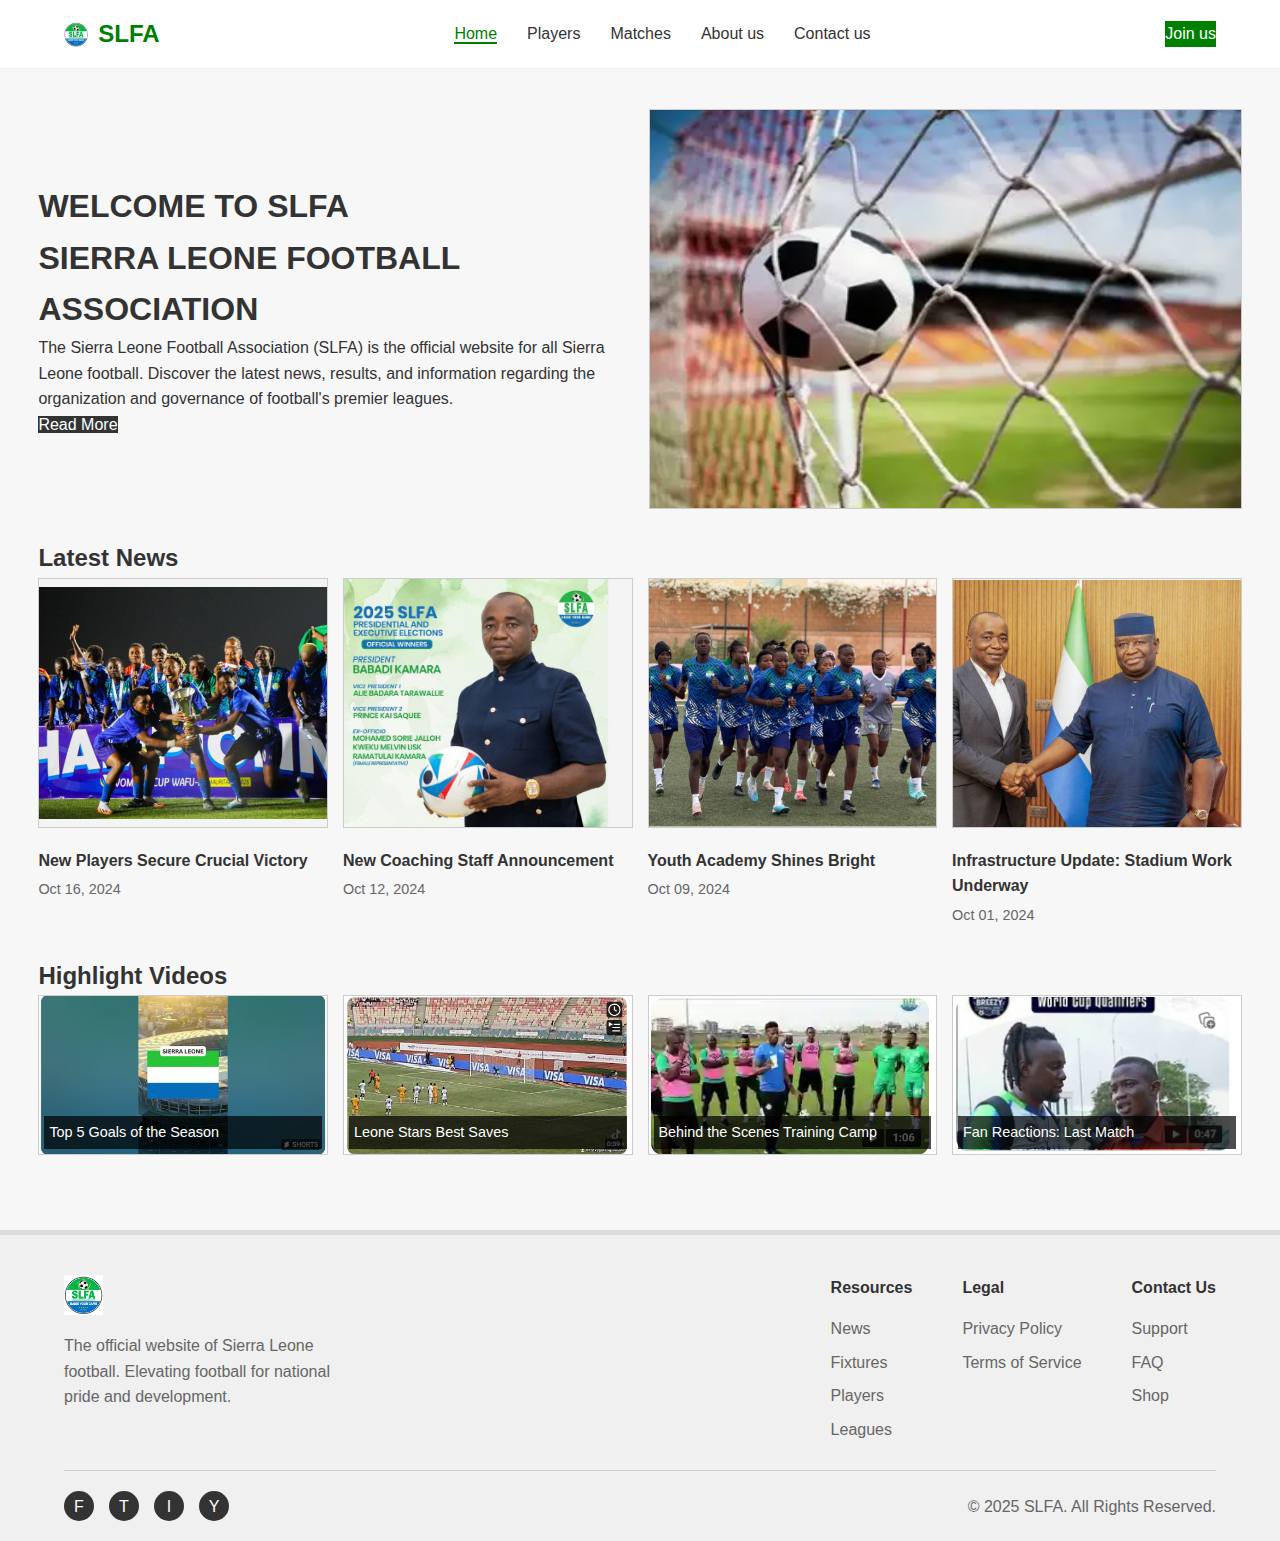
<file: index.html>
<!DOCTYPE html>

<html lang="en">

<head>

    <meta charset="UTF-8">

    <meta name="viewport" content="width=device-width, initial-scale=1.0">

    <title>SLFA Sierra Leone Football Association</title>

    <link rel="stylesheet" href="style.css"> 

    </head>

<body>



    <header class="main-header">

        <div class="logo">

            <img src="slfa-logo.png.png" alt="SLFA Logo"> 

            <span>SLFA</span>

        </div>

        <nav class="main-nav">

            <ul>

                <li><a href="index.html" class="active">Home</a></li>

                <li><a href="players.html">Players</a></li>

                <li><a href="matches.html">Matches</a></li>

                <li><a href="about.html">About us</a></li>

                <li><a href="contact.html">Contact us</a></li>

            </ul>

        </nav>

        <a href="#" class="join-btn">Join us</a>

    </header>



    <main>

        

        <section id="home" class="page-section home-content">

            <div class="hero-section">

                <div class="hero-text">

                    <h1>WELCOME TO SLFA <br> SIERRA LEONE FOOTBALL ASSOCIATION</h1>

                    <p>The Sierra Leone Football Association (SLFA) is the official website for all Sierra Leone football. Discover the latest news, results, and information regarding the organization and governance of football's premier leagues.</p>

                    <a href="#" class="read-more-btn">Read More</a>

                </div>

                <div class="hero-image-placeholder">

                    <img src="goal.png.png" alt="goal picture" class="hero-image">

                </div>

            </div>



            <section class="latest-news-section">

    <h2>Latest News</h2>

    <div class="news-grid">

        

        <div class="news-item">

            <div class="news-image-placeholder">

                <img src="victory.png.png" alt="Leone Stars players celebrating a recent win">

            </div>

            <p class="news-title">New Players Secure Crucial Victory</p>

            <p class="news-date">Oct 16, 2024</p>

        </div>

        

        <div class="news-item">

            <div class="news-image-placeholder">

                <img src="coaching_staff.png.png" alt="Photo of the new coaching staff announcement">

            </div>

            <p class="news-title">New Coaching Staff Announcement</p>

            <p class="news-date">Oct 12, 2024</p>

        </div>

        

        <div class="news-item">

            <div class="news-image-placeholder">

                <img src="training.png.png" alt="Children training at the youth academy">

            </div>

            <p class="news-title">Youth Academy Shines Bright</p>

            <p class="news-date">Oct 09, 2024</p>

        </div>

        

        <div class="news-item">

            <div class="news-image-placeholder">

                <img src="Maada.png.png" alt="Construction work underway at the new stadium site">

            </div>

            <p class="news-title">Infrastructure Update: Stadium Work Underway</p>

            <p class="news-date">Oct 01, 2024</p>

        </div>

        

    </div>

</section>

  <section class="highlight-section">

    <h2>Highlight Videos</h2>

    <div class="highlight-grid">

        

        <div class="highlight-item video-placeholder">

            <img src="SL goals.png.png" alt="Highlight reel of the best goals of the season">

            

            <p>Top 5 Goals of the Season</p>

        </div>

        

        <div class="highlight-item video-placeholder">

            <img src="best save.png.png" alt="Highlight of the best save">

            <p>Leone Stars Best Saves</p>

        </div>



        <div class="highlight-item video-placeholder">

            <img src="camp.png.png" alt="Highlight of the camp training">

            <p>Behind the Scenes Training Camp</p>

        </div>



        <div class="highlight-item video-placeholder">

            <img src="fans reaction.png.png" alt="Highlight of fans reaction">

            <p>Fan Reactions: Last Match</p>

        </div>

        

    </div>

 



    </main>



    <footer>

        <div class="footer-top">

            <div class="footer-logo">

                <img src="slfa-logo.png.png" alt="SLFA Logo">

                <p>The official website of Sierra Leone football. Elevating football for national pride and development.</p>

            </div>

            

            <div class="footer-links-grid">

                <div class="footer-column">

                    <h4>Resources</h4>

                    <ul><li><a href="#">News</a></li><li><a href="#">Fixtures</a></li><li><a href="#">Players</a></li><li><a href="#">Leagues</a></li></ul>

                </div>

                <div class="footer-column">

                    <h4>Legal</h4>

                    <ul><li><a href="#">Privacy Policy</a></li><li><a href="#">Terms of Service</a></li></ul>

                </div>

                <div class="footer-column">

                    <h4>Contact Us</h4>

                    <ul><li><a href="#">Support</a></li><li><a href="#">FAQ</a></li><li><a href="#">Shop</a></li></ul>

                </div>

            </div>

        </div>

        

        <hr>



        <div class="footer-bottom">

            <div class="social-links">

                <a href="#" aria-label="Facebook">F</a> <a href="#" aria-label="Twitter">T</a> <a href="#" aria-label="Instagram">I</a> <a href="#" aria-label="YouTube">Y</a> </div>

            <p class="copyright">© 2025 SLFA. All Rights Reserved.</p>

        </div>

    </footer>



</body>

</html>
</file>
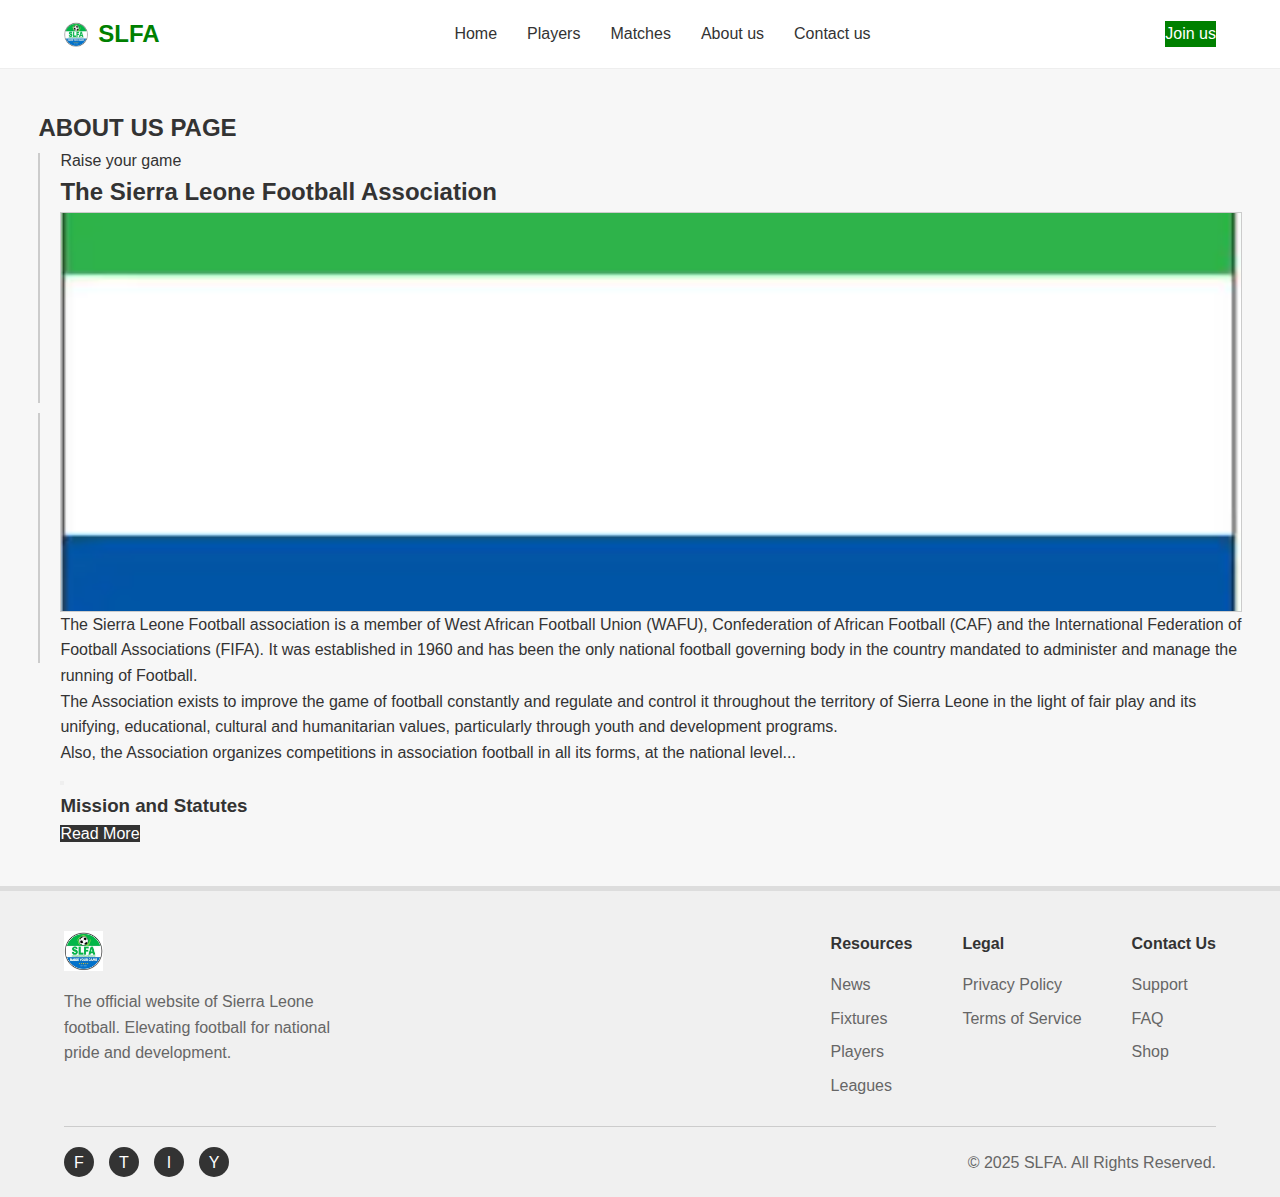
<file: about.html>
<!DOCTYPE html>

<html lang="en">

<head>

    <meta charset="UTF-8">

    <meta name="viewport" content="width=device-width, initial-scale=1.0">

    <title>SLFA Sierra Leone Football Association</title>

    <link rel="stylesheet" href="style.css"> 

    </head>

<body>



    <header class="main-header">

        <div class="logo">

            <img src="slfa-logo.png.png" alt="SLFA Logo"> 

            <span>SLFA</span>

        </div>

        <nav class="main-nav">

            <ul>

                <li><a href="index.html" >Home</a></li>

                <li><a href="players.html">Players</a></li>

                <li><a href="matches.html">Matches</a></li>

                <li><a href="about.html">About us</a></li>

                <li><a href="contact.html">Contact us</a></li>

            </ul>

        </nav>

        <a href="#" class="join-btn">Join us</a>

    </header>


    

        <section id="about" class="page-section about-content">

            <h2 class="page-title">ABOUT US PAGE</h2>

            

            <div class="association-info">

                <div class="mission-status-section">

                    <div class="visual-placeholder-top"></div> 

                    <div class="visual-placeholder-bottom"></div> 
                    

                         </div>



                <div class="details-section">

                    <div class="section-header">

                        <p class="tagline">Raise your game</p>

                        <h2>The Sierra Leone Football Association</h2>

                    </div>

                     <div class="hero-image-placeholder">
                      <img src="sierra leone flag.png" alt="flag picture" class="hero-image">

                </div>


                    <div class="description-text">

                        <p>The Sierra Leone Football association is a member of West African Football Union (WAFU), Confederation of African Football (CAF) and the International Federation of Football Associations (FIFA). It was established in 1960 and has been the only national football governing body in the country mandated to administer and manage the running of Football.</p>

                        <p>The Association exists to improve the game of football constantly and regulate and control it throughout the territory of Sierra Leone in the light of fair play and its unifying, educational, cultural and humanitarian values, particularly through youth and development programs.</p>

                        <p>Also, the Association organizes competitions in association football in all its forms, at the national level...</p>
                          <button class="load-more-text-btn"></button>
                    
                        
                        
                          <div class="mission-box">
                        <h3>Mission and Statutes</h3>
                        <a href="#" class="read-more-btn">Read More</a>
                        

                        

                            

                    </div>

                </div>

            </div>

        </section>


        
    <footer>

        <div class="footer-top">

            <div class="footer-logo">

                <img src="slfa-logo.png.png" alt="SLFA Logo">

                <p>The official website of Sierra Leone football. Elevating football for national pride and development.</p>

            </div>

            

            <div class="footer-links-grid">

                <div class="footer-column">

                    <h4>Resources</h4>

                    <ul><li><a href="#">News</a></li><li><a href="#">Fixtures</a></li><li><a href="#">Players</a></li><li><a href="#">Leagues</a></li></ul>

                </div>

                <div class="footer-column">

                    <h4>Legal</h4>

                    <ul><li><a href="#">Privacy Policy</a></li><li><a href="#">Terms of Service</a></li></ul>

                </div>

                <div class="footer-column">

                    <h4>Contact Us</h4>

                    <ul><li><a href="#">Support</a></li><li><a href="#">FAQ</a></li><li><a href="#">Shop</a></li></ul>

                </div>

            </div>

        </div>

        

        <hr>



        <div class="footer-bottom">

            <div class="social-links">

                <a href="#" aria-label="Facebook">F</a> <a href="#" aria-label="Twitter">T</a> <a href="#" aria-label="Instagram">I</a> <a href="#" aria-label="YouTube">Y</a> </div>

            <p class="copyright">© 2025 SLFA. All Rights Reserved.</p>

        </div>

    </footer>
</file>
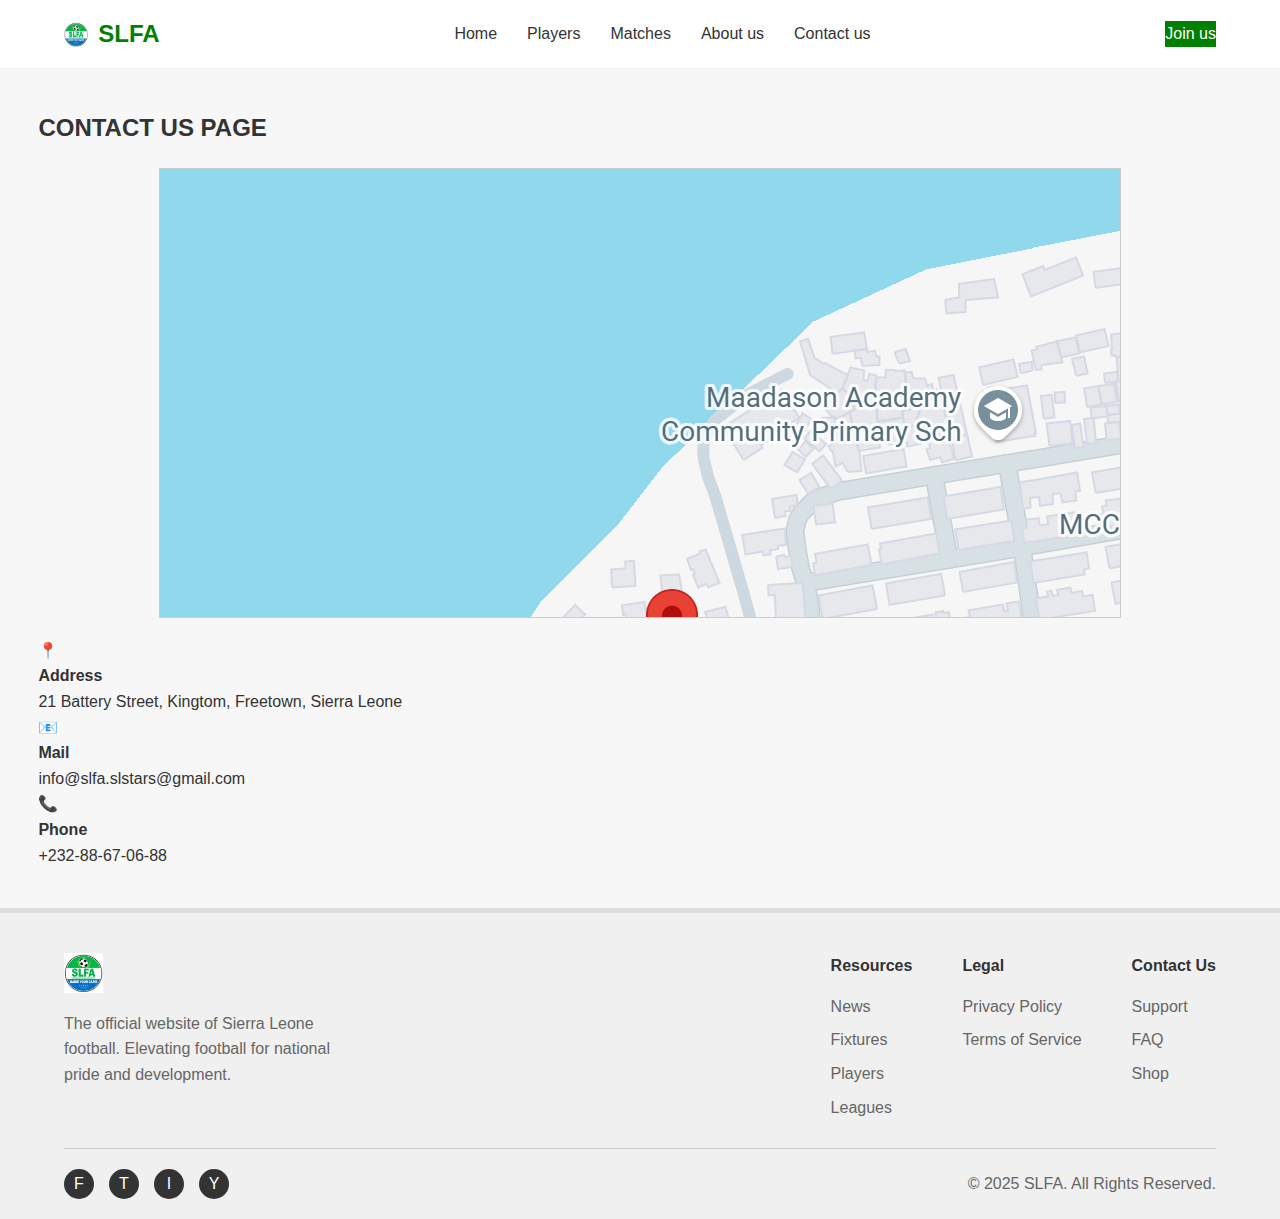
<file: contact.html>
<!DOCTYPE html>

<html lang="en">

<head>

    <meta charset="UTF-8">

    <meta name="viewport" content="width=device-width, initial-scale=1.0">

    <title>SLFA Sierra Leone Football Association</title>

    <link rel="stylesheet" href="style.css"> 

    </head>

<body>



    <header class="main-header">

        <div class="logo">

            <img src="slfa-logo.png.png" alt="SLFA Logo"> 

            <span>SLFA</span>

        </div>

        <nav class="main-nav">

            <ul>

                <li><a href="index.html" >Home</a></li>

                <li><a href="players.html">Players</a></li>

                <li><a href="matches.html">Matches</a></li>

                <li><a href="about.html">About us</a></li>

                <li><a href="contact.html">Contact us</a></li>

            </ul>

        </nav>

        <a href="#" class="join-btn">Join us</a>

    </header>



        <section id="contact" class="page-section contact-content">

            <h2 class="page-title">CONTACT US PAGE</h2>

            

            <div class="map-placeholder">
                <img src="map.png" alt="The map of the address">
                </div>



            <div class="contact-details-grid">

                <div class="contact-box address-box">

                    <div class="icon-large">📍</div> <h4>Address</h4>

                    <p>21 Battery Street, Kingtom, Freetown, Sierra Leone</p>

                </div>

                <div class="contact-box mail-box">

                    <div class="icon-large">📧</div> <h4>Mail</h4>

                    <a href="mailto:info@slfa.slstars@gmail.com">info@slfa.slstars@gmail.com</a>

                </div>

                <div class="contact-box phone-box">

                    <div class="icon-large">📞</div> <h4>Phone</h4>

                    <a href="tel:+23288670688">+232-88-67-06-88</a>

                </div>

            </div>

        </section>


    <footer>

        <div class="footer-top">

            <div class="footer-logo">

                <img src="slfa-logo.png.png" alt="SLFA Logo">

                <p>The official website of Sierra Leone football. Elevating football for national pride and development.</p>

            </div>

            

            <div class="footer-links-grid">

                <div class="footer-column">

                    <h4>Resources</h4>

                    <ul><li><a href="#">News</a></li><li><a href="#">Fixtures</a></li><li><a href="#">Players</a></li><li><a href="#">Leagues</a></li></ul>

                </div>

                <div class="footer-column">

                    <h4>Legal</h4>

                    <ul><li><a href="#">Privacy Policy</a></li><li><a href="#">Terms of Service</a></li></ul>

                </div>

                <div class="footer-column">

                    <h4>Contact Us</h4>

                    <ul><li><a href="#">Support</a></li><li><a href="#">FAQ</a></li><li><a href="#">Shop</a></li></ul>

                </div>

            </div>

        </div>

        

        <hr>



        <div class="footer-bottom">

            <div class="social-links">

                <a href="#" aria-label="Facebook">F</a> <a href="#" aria-label="Twitter">T</a> <a href="#" aria-label="Instagram">I</a> <a href="#" aria-label="YouTube">Y</a> </div>

            <p class="copyright">© 2025 SLFA. All Rights Reserved.</p>

        </div>

    </footer>
</file>
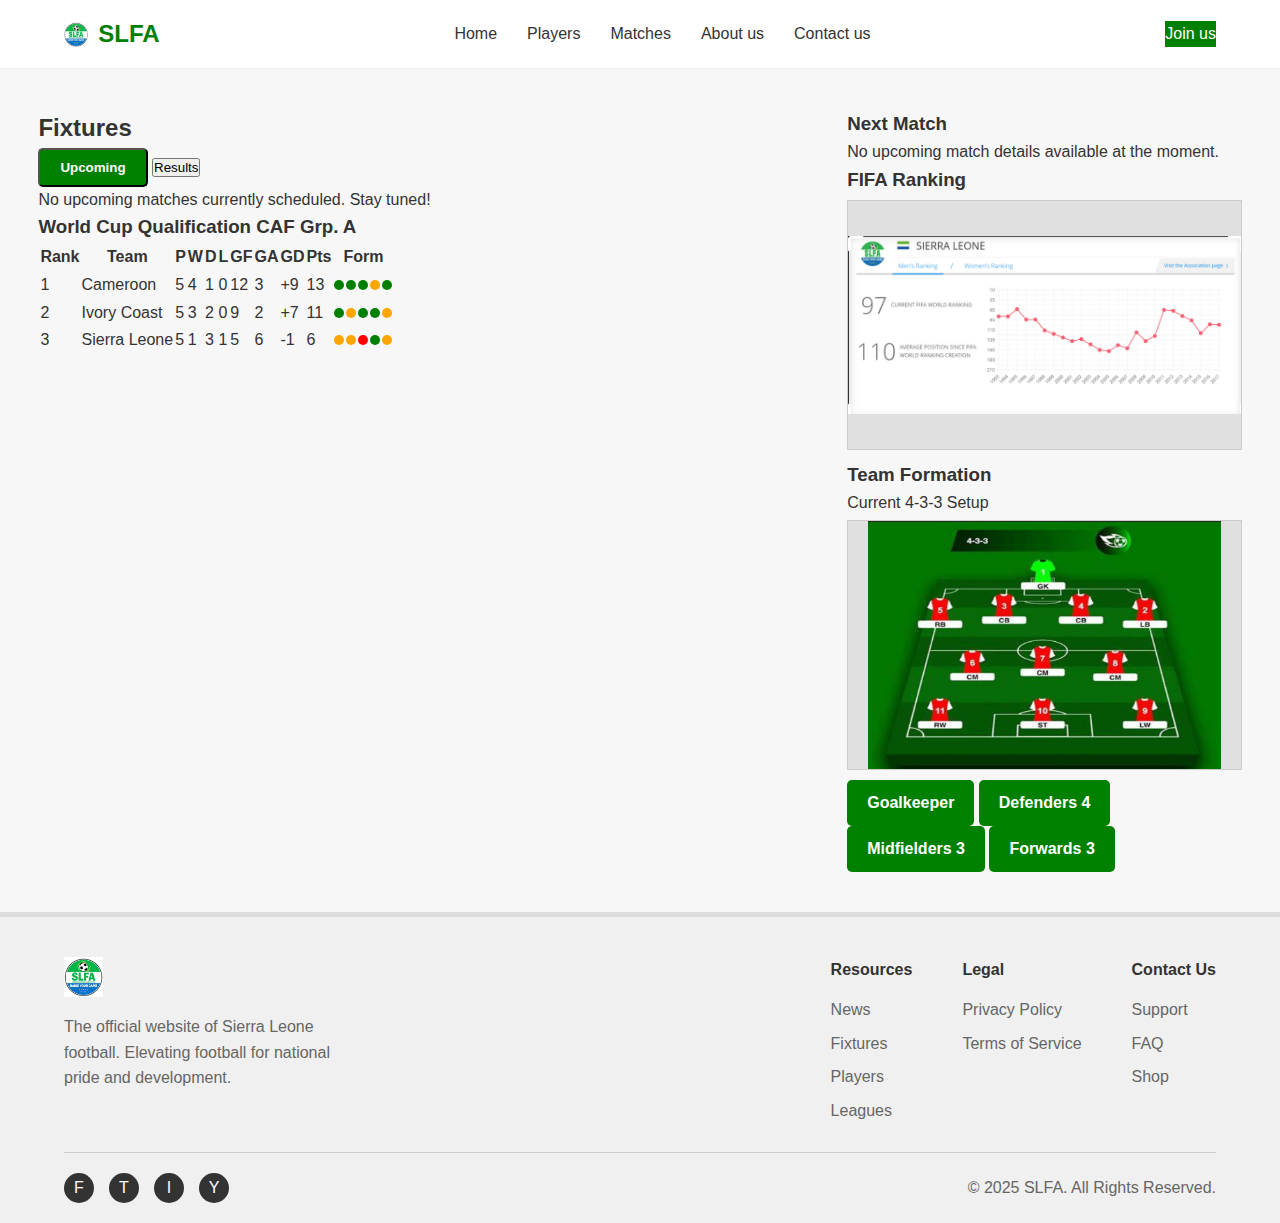
<file: matches.html>
<!DOCTYPE html>

<html lang="en">

<head>

    <meta charset="UTF-8">

    <meta name="viewport" content="width=device-width, initial-scale=1.0">

    <title>SLFA Sierra Leone Football Association</title>

    <link rel="stylesheet" href="style.css"> 

    </head>

<body>



    <header class="main-header">

        <div class="logo">

            <img src="slfa-logo.png.png" alt="SLFA Logo"> 

            <span>SLFA</span>

        </div>

        <nav class="main-nav">

            <ul>
                <li><a href="index.html">Home</a></li>

                <li><a href="players.html">Players</a></li>

                <li><a href="matches.html">Matches</a></li>

                <li><a href="about.html">About us</a></li>

                <li><a href="contact.html">Contact us</a></li>

            </ul>

        </nav>

        <a href="#" class="join-btn">Join us</a>

    </header>

       

        <section id="matches" class="page-section match-page-layout">

            <div class="match-fixtures">

                <h2>Fixtures</h2>

                

                <div class="fixture-tabs">

                    <button class="tab-active">Upcoming</button>

                    <button>Results</button>

                </div>

                

                <div class="upcoming-fixtures">

                    <p class="no-schedule">No upcoming matches currently scheduled. Stay tuned!</p>

                </div>

                

                <h3>World Cup Qualification CAF Grp. A</h3>

                <div class="table-container">

                    <table class="group-table">

                        <thead>

                            <tr><th>Rank</th><th>Team</th><th>P</th><th>W</th><th>D</th><th>L</th><th>GF</th><th>GA</th><th>GD</th><th>Pts</th><th>Form</th></tr>

                        </thead>

                        <tbody>

                            <tr><td>1</td><td>Cameroon</td><td>5</td><td>4</td><td>1</td><td>0</td><td>12</td><td>3</td><td>+9</td><td>13</td><td><span class="form-circle win"></span><span class="form-circle win"></span><span class="form-circle win"></span><span class="form-circle draw"></span><span class="form-circle win"></span></td></tr>

                            <tr><td>2</td><td>Ivory Coast</td><td>5</td><td>3</td><td>2</td><td>0</td><td>9</td><td>2</td><td>+7</td><td>11</td><td><span class="form-circle win"></span><span class="form-circle draw"></span><span class="form-circle win"></span><span class="form-circle win"></span><span class="form-circle draw"></span></td></tr>

                            <tr><td>3</td><td>Sierra Leone</td><td>5</td><td>1</td><td>3</td><td>1</td><td>5</td><td>6</td><td>-1</td><td>6</td><td><span class="form-circle draw"></span><span class="form-circle draw"></span><span class="form-circle loss"></span><span class="form-circle win"></span><span class="form-circle draw"></span></td></tr>

                        </tbody>

                    </table>

                </div>

            </div>



            <div class="match-details-sidebar">

                <h3>Next Match</h3>

                <div class="next-match-info">

                    <p>No upcoming match details available at the moment.</p>

                </div>

                

                <h3>FIFA Ranking</h3>

                <div class="ranking-graph-placeholder">
                    <img src="ranking.png" alt="Sierraleone ranking">
                </div>

                

                <h3>Team Formation</h3>

                <p>Current 4-3-3 Setup</p>

                <div class="formation-visual-placeholder">
                    <img src="4-3-3.png" alt="The Squad Formation">
                 </div>

                <div class="formation-roles">

                    <span class="role-tag">Goalkeeper</span>

                    <span class="role-tag">Defenders 4</span>

                    <span class="role-tag">Midfielders 3</span>

                    <span class="role-tag">Forwards 3</span>

                </div>

            </div>

        </section>


    <footer>

        <div class="footer-top">

            <div class="footer-logo">

                <img src="slfa-logo.png.png" alt="SLFA Logo">

                <p>The official website of Sierra Leone football. Elevating football for national pride and development.</p>

            </div>

            

            <div class="footer-links-grid">

                <div class="footer-column">

                    <h4>Resources</h4>

                    <ul><li><a href="#">News</a></li><li><a href="#">Fixtures</a></li><li><a href="#">Players</a></li><li><a href="#">Leagues</a></li></ul>

                </div>

                <div class="footer-column">

                    <h4>Legal</h4>

                    <ul><li><a href="#">Privacy Policy</a></li><li><a href="#">Terms of Service</a></li></ul>

                </div>

                <div class="footer-column">

                    <h4>Contact Us</h4>

                    <ul><li><a href="#">Support</a></li><li><a href="#">FAQ</a></li><li><a href="#">Shop</a></li></ul>

                </div>

            </div>

        </div>

        

        <hr>



        <div class="footer-bottom">

            <div class="social-links">

                <a href="#" aria-label="Facebook">F</a> <a href="#" aria-label="Twitter">T</a> <a href="#" aria-label="Instagram">I</a> <a href="#" aria-label="YouTube">Y</a> </div>

            <p class="copyright">© 2025 SLFA. All Rights Reserved.</p>

        </div>

    </footer>
</file>
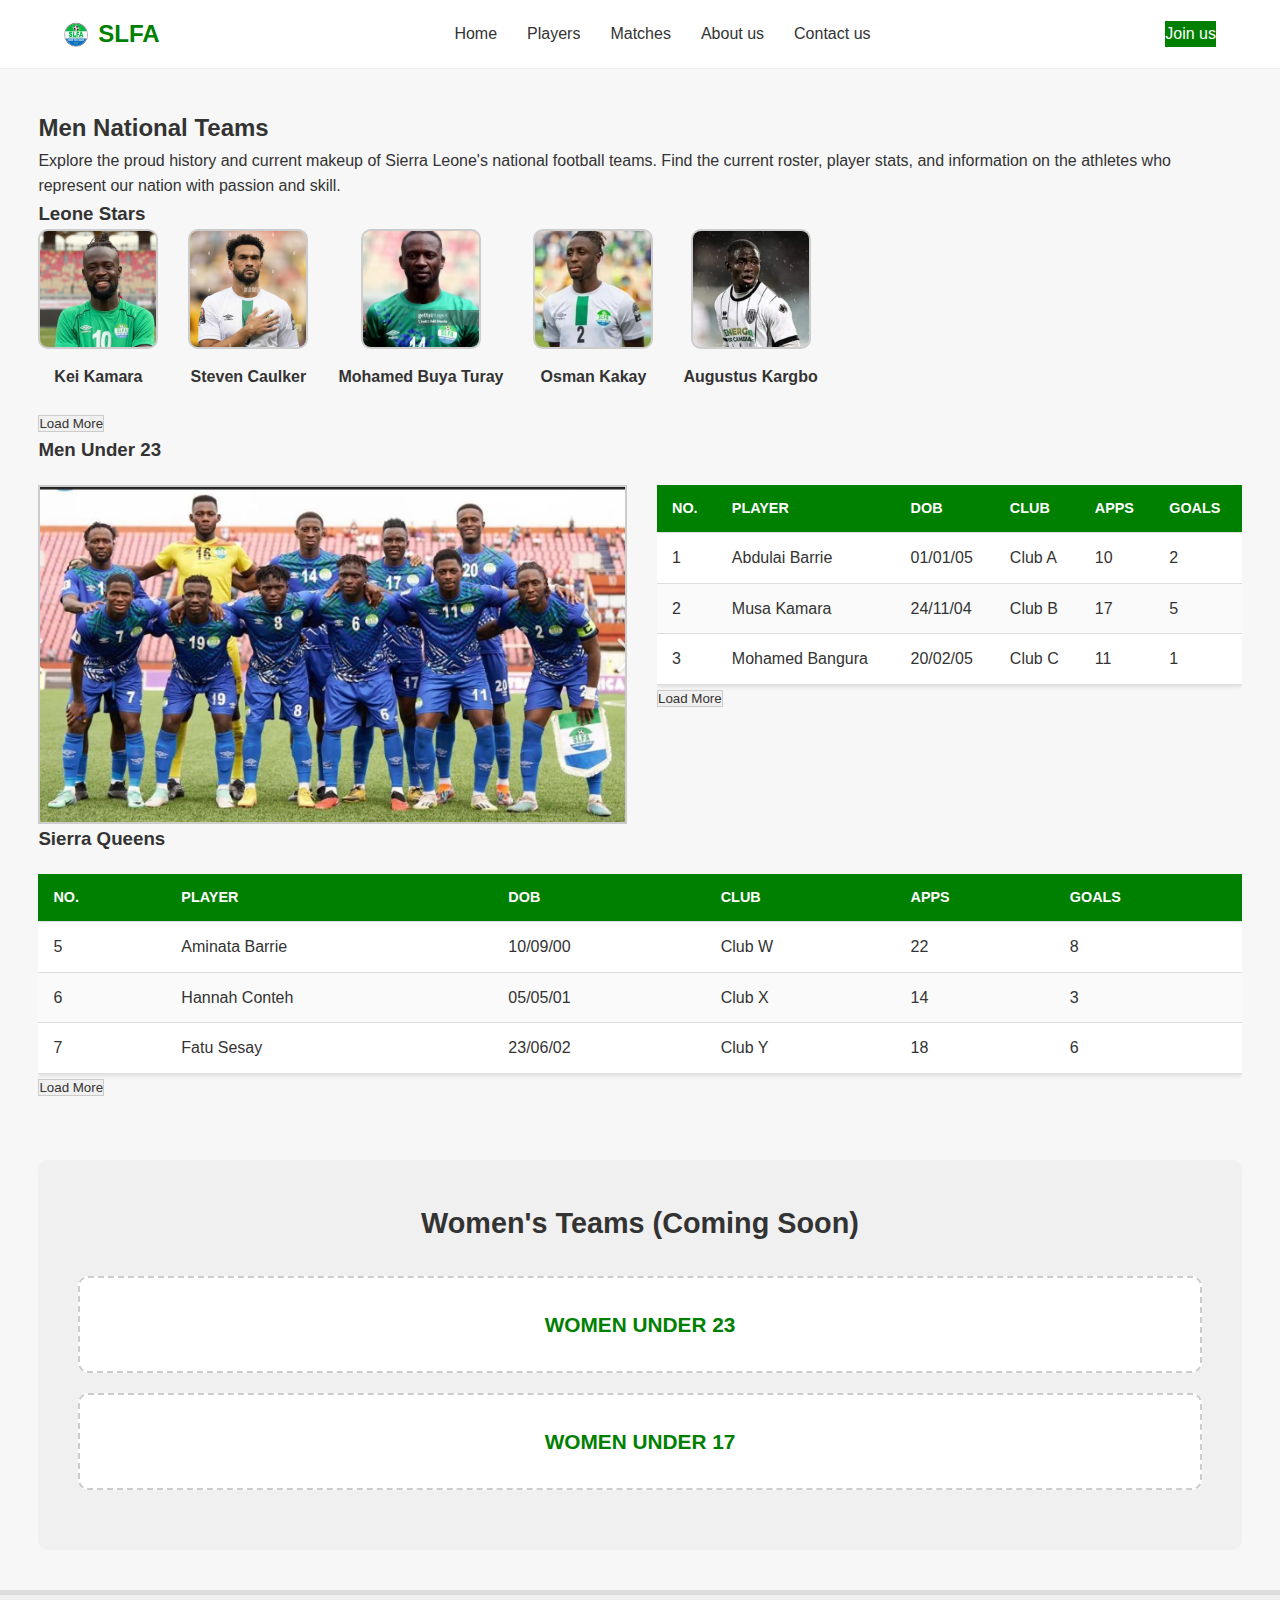
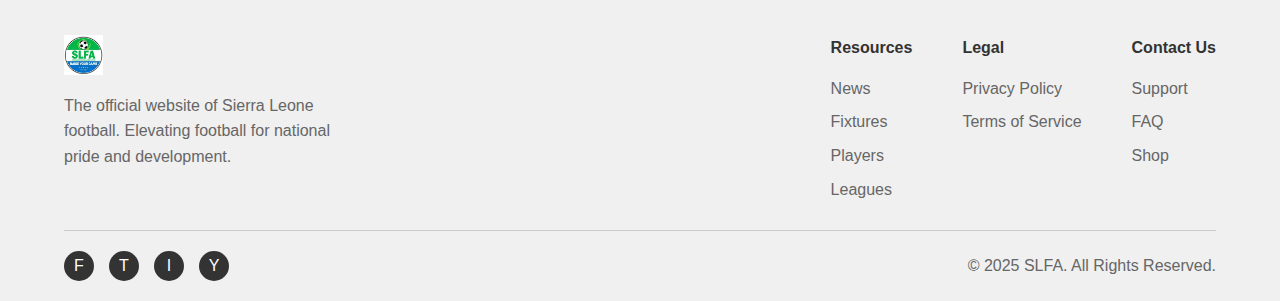
<file: players.html>
<!DOCTYPE html>

<html lang="en">

<head>

    <meta charset="UTF-8">

    <meta name="viewport" content="width=device-width, initial-scale=1.0">

    <title>SLFA Sierra Leone Football Association</title>

    <link rel="stylesheet" href="style.css"> 

    </head>

<body>



    <header class="main-header">

        <div class="logo">

            <img src="slfa-logo.png.png" alt="SLFA Logo"> 

            <span>SLFA</span>

        </div>

        <nav class="main-nav">

            <ul>
                <li><a href="index.html">Home</a></li>

                <li><a href="#players">Players</a></li>

                <li><a href="matches.html">Matches</a></li>

                <li><a href="about.html">About us</a></li>

                <li><a href="contact.html">Contact us</a></li>

            </ul>

        </nav>

        <a href="#" class="join-btn">Join us</a>

    </header>




    
</section>

        </section>

        

        <section id="players" class="page-section player-content">

            <h2 class="page-title">Men National Teams</h2>

            

            <p class="section-description">Explore the proud history and current makeup of Sierra Leone's national football teams. Find the current roster, player stats, and information on the athletes who represent our nation with passion and skill.</p>



            <div class="team-roster stars-roster">

                <h3>Leone Stars</h3>

                <div class="player-cards-grid">

    <div class="player-card">
        <div class="player-image-placeholder">
            <img src="kei kamara.png" alt="Photo of Player A">
        </div>
        <p>Kei Kamara</p>
    </div>

    <div class="player-card">
        <div class="player-image-placeholder">
            <img src="steven caulker.png" alt="Photo of Player B">
        </div>
        <p>Steven Caulker</p>
    </div>

    <div class="player-card">
        <div class="player-image-placeholder">
            <img src="Mohamed buya turay.png" alt="Photo of Player C">
        </div>
        <p>Mohamed Buya Turay</p>
    </div>

    <div class="player-card"><div class="player-image-placeholder">
        <img src="Osman Kakay.png" alt="Photo of Player D">
        </div>
        <p>Osman Kakay</p>
    </div>

    <div class="player-card"><div class="player-image-placeholder">
        <img src="Augustus Kargbo.png" alt="Photo of Player E">
        </div>
        <p>Augustus Kargbo</p>
    </div>

</div>

                <button class="load-more-btn">Load More</button>

            </div>



            <div class="team-roster u23-roster">

                <h3>Men Under 23</h3>

                <div class="roster-details">

                    <div class="team-photo-placeholder">
                        <img src="under-23 squad.png.png" alt="squad pic">
                    </div>

                    <div class="roster-table-container">

                        <table class="roster-table">

                            <thead><tr><th>No.</th><th>Player</th><th>DOB</th><th>Club</th><th>Apps</th><th>Goals</th></tr></thead>

                            <tbody>

                                <tr><td>1</td><td>Abdulai Barrie</td><td>01/01/05</td><td>Club A</td><td>10</td><td>2</td></tr>

                                <tr><td>2</td><td>Musa Kamara</td><td>24/11/04</td><td>Club B</td><td>17</td><td>5</td></tr>

                                <tr><td>3</td><td>Mohamed Bangura</td><td>20/02/05</td><td>Club C</td><td>11</td><td>1</td></tr>

                            </tbody>

                        </table>

                        <button class="load-more-btn">Load More</button>

                    </div>

                </div>

            </div>



            <div class="team-roster queens-roster">

                <h3>Sierra Queens</h3>

                <div class="roster-details full-width">

                    <div class="roster-table-container">

                         <table class="roster-table">

                            <thead><tr><th>No.</th><th>Player</th><th>DOB</th><th>Club</th><th>Apps</th><th>Goals</th></tr></thead>

                            <tbody>

                                <tr><td>5</td><td>Aminata Barrie</td><td>10/09/00</td><td>Club W</td><td>22</td><td>8</td></tr>

                                <tr><td>6</td><td>Hannah Conteh</td><td>05/05/01</td><td>Club X</td><td>14</td><td>3</td></tr>

                                <tr><td>7</td><td>Fatu Sesay</td><td>23/06/02</td><td>Club Y</td><td>18</td><td>6</td></tr>

                            </tbody>

                        </table>

                        <button class="load-more-btn">Load More</button>

                    </div>

                </div>

            </div>



            <div class="coming-soon-teams">

                <h3>Women's Teams (Coming Soon)</h3>

                <div class="women-teams-links"><h4>WOMEN UNDER 23</h4></div>

                <div class="women-teams-links"><h4>WOMEN UNDER 17</h4></div>

            </div>

        </section>

        
    <footer>

        <div class="footer-top">

            <div class="footer-logo">

                <img src="slfa-logo.png.png" alt="SLFA Logo">

                <p>The official website of Sierra Leone football. Elevating football for national pride and development.</p>

            </div>

            

            <div class="footer-links-grid">

                <div class="footer-column">

                    <h4>Resources</h4>

                    <ul><li><a href="#">News</a></li><li><a href="#">Fixtures</a></li><li><a href="#">Players</a></li><li><a href="#">Leagues</a></li></ul>

                </div>

                <div class="footer-column">

                    <h4>Legal</h4>

                    <ul><li><a href="#">Privacy Policy</a></li><li><a href="#">Terms of Service</a></li></ul>

                </div>

                <div class="footer-column">

                    <h4>Contact Us</h4>

                    <ul><li><a href="#">Support</a></li><li><a href="#">FAQ</a></li><li><a href="#">Shop</a></li></ul>

                </div>

            </div>

        </div>

        

        <hr>



        <div class="footer-bottom">

            <div class="social-links">

                <a href="#" aria-label="Facebook">F</a> <a href="#" aria-label="Twitter">T</a> <a href="#" aria-label="Instagram">I</a> <a href="#" aria-label="YouTube">Y</a> </div>

            <p class="copyright">© 2025 SLFA. All Rights Reserved.</p>

        </div>

    </footer>
</file>
<file: style.css>
*{margin:0;padding:0;box-sizing:border-box}
body{font-family:Arial,sans-serif;line-height:1.6;color:#333;background-color:#f7f7f7}
a{text-decoration:none;color:inherit;transition:color .2s}
ul{list-style:none}
.btn,.tab-active,.role-tag{display:inline-block;padding:10px 20px;border-radius:5px;font-weight:bold;text-align:center;cursor:pointer;transition:background-color .2s}
.join-btn,.role-tag,.tab-active{background-color:green;color:#fff}
.read-more-btn{background-color:#333;color:#fff}
.load-more-btn{background-color:#f0f0f0;color:#333;border:1px solid #ccc}
.main-header{display:flex;justify-content:space-between;align-items:center;padding:15px 5%;background-color:#fff;border-bottom:1px solid #eee;position:sticky;top:0;z-index:1000}
.logo{font-size:1.5em;font-weight:bold;color:green;display:flex;align-items:center}
.logo img{height:25px;margin-right:10px;object-fit:contain}
.main-nav ul{display:flex;gap:30px}
.main-nav a:hover,.main-nav a.active{color:green;border-bottom:2px solid green}
.page-section{padding:40px 3%;min-height:50vh;border-bottom:5px solid #ddd}
.hero-section{display:flex;gap:20px;align-items:center;margin-bottom:30px}
.hero-text{flex:1}
.news-grid,.highlight-grid{display:grid;grid-template-columns:repeat(4,1fr);gap:15px;margin-bottom:30px}
.match-page-layout{display:grid;grid-template-columns:2fr 1fr;gap:20px}
.roster-details,.association-info{display:flex;gap:20px;align-items:flex-start}
.hero-image-placeholder,.news-image-placeholder,.video-placeholder,.player-image-placeholder,.team-photo-placeholder,.ranking-graph-placeholder,.formation-visual-placeholder,.map-placeholder,.visual-placeholder-top,.visual-placeholder-bottom{background-color:#e0e0e0;border:1px solid #ccc;overflow:hidden}
.hero-image-placeholder{min-height:400px;flex:1;display:flex;align-items:center;justify-content:center}
.hero-image{width:100%;height:100%;object-fit:cover}
.news-image-placeholder{height:250px;width:100%;margin-bottom:10px}
.hero-image-placeholder {height:100px;width:90 }
.news-image-placeholder img{width:100%;height:100%;object-fit:cover;display:block}
.video-placeholder{height:160px;width:100%;margin-bottom:5px;position:relative}
.video-placeholder img{width:100%;height:100%;object-fit:cover;display:block}
.video-placeholder p{position:absolute;bottom:5px;left:5px;right:5px;background:rgba(0,0,0,0.7);color:#fff;padding:5px;font-size:0.9em;margin:0}
.player-image-placeholder{height:90px;width:90px;margin-bottom:3px}
.player-image-placeholder img{width:100%;height:100%;object-fit:cover}
.player-cards-grid{display:flex;gap:30px;flex-wrap:wrap;margin-bottom:20px;align-items:flex-start}
.player-card{display:flex;flex-direction:column;align-items:center;text-align:center}
.player-image-placeholder{height:120px;width:120px;margin-bottom:10px;background-color:#e0e0e0;border:2px solid #ccc;border-radius:10px;overflow:hidden;display:flex;align-items:center;justify-content:center}
.player-image-placeholder img{width:100%;height:100%;object-fit:cover}
.player-card p{font-weight:bold;margin-top:5px}
.roster-details{display:flex;gap:30px;margin-top:20px;align-items:flex-start}
.team-photo-placeholder{min-height:250px;width:400px;background-color:#e0e0e0;border:2px solid #ccc;overflow:hidden;display:flex;align-items:center;justify-content:center;flex-shrink:0}
.team-photo-placeholder img{width:100%;height:100%;object-fit:cover}
.roster-table-container{flex:1;overflow-x:auto}
.roster-table{width:100%;border-collapse:collapse;background:#fff;box-shadow:0 2px 4px rgba(0,0,0,0.1)}
.roster-table thead{background-color:green;color:#fff}
.roster-table th,.roster-table td{padding:12px 15px;text-align:left;border-bottom:1px solid #ddd}
.roster-table th{font-weight:bold;text-transform:uppercase;font-size:0.9em}
.roster-table tbody tr:hover{background-color:#f5f5f5}
.roster-table tbody tr:nth-child(even){background-color:#fafafa}
.full-width{display:block}
.full-width .roster-table-container{width:100%}
.coming-soon-teams{margin-top:60px;padding:40px;background-color:#f0f0f0;border-radius:10px}
.coming-soon-teams h3{font-size:1.8em;margin-bottom:30px;color:#333;text-align:center}
.women-teams-links{background-color:#fff;padding:30px;margin-bottom:20px;text-align:center;border:2px dashed #ccc;border-radius:10px}
.women-teams-links h4{color:green;font-size:1.3em}
.hero-image-placeholder,.news-image-placeholder,.video-placeholder,.ranking-graph-placeholder,.formation-visual-placeholder,.map-placeholder,.visual-placeholder-top,.visual-placeholder-bottom{background-color:#e0e0e0;border:1px solid #ccc;overflow:hidden}
.team-photo-placeholder{min-height:55px;flex:1}
.ranking-graph-placeholder,.formation-visual-placeholder,.visual-placeholder-top,.visual-placeholder-bottom{height:250px;margin-top:5px;margin-bottom:10px}
.ranking-graph-placeholder img,.formation-visual-placeholder img{width:100%;height:100%;object-fit:contain}
.map-placeholder{width:80%;height:450px;margin:20px auto}
.map-placeholder iframe{width:100%;height:100%;border:0}
.news-item,.highlight-item{display:flex;flex-direction:column}
.news-title{font-weight:bold;margin:10px 0 5px}
.news-date{color:#666;font-size:0.9em}
footer{background-color:#f0f0f0;padding:40px 5% 20px;color:#666}
.footer-top{display:flex;justify-content:space-between;gap:50px;flex-wrap:wrap}
.footer-logo{max-width:300px}
.footer-logo img{height:40px;margin-bottom:10px;object-fit:contain}
.footer-links-grid{display:flex;gap:50px}
.footer-column h4{margin-bottom:15px;color:#333}
.footer-column ul li{margin-bottom:8px}
.footer-column a:hover{color:green}
.footer-bottom{display:flex;justify-content:space-between;align-items:center;margin-top:20px}
.social-links{display:flex;gap:15px}
.social-links a{width:30px;height:30px;background:#333;color:#fff;display:flex;align-items:center;justify-content:center;border-radius:50%}
.social-links a:hover{background:green}
hr{border:0;border-top:1px solid #ccc;margin:20px 0}
.form-circle{display:inline-block;width:10px;height:10px;border-radius:50%;margin:0 1px}
.win{background-color:green}
.draw{background-color:orange}
.loss{background-color:red}
</file>
